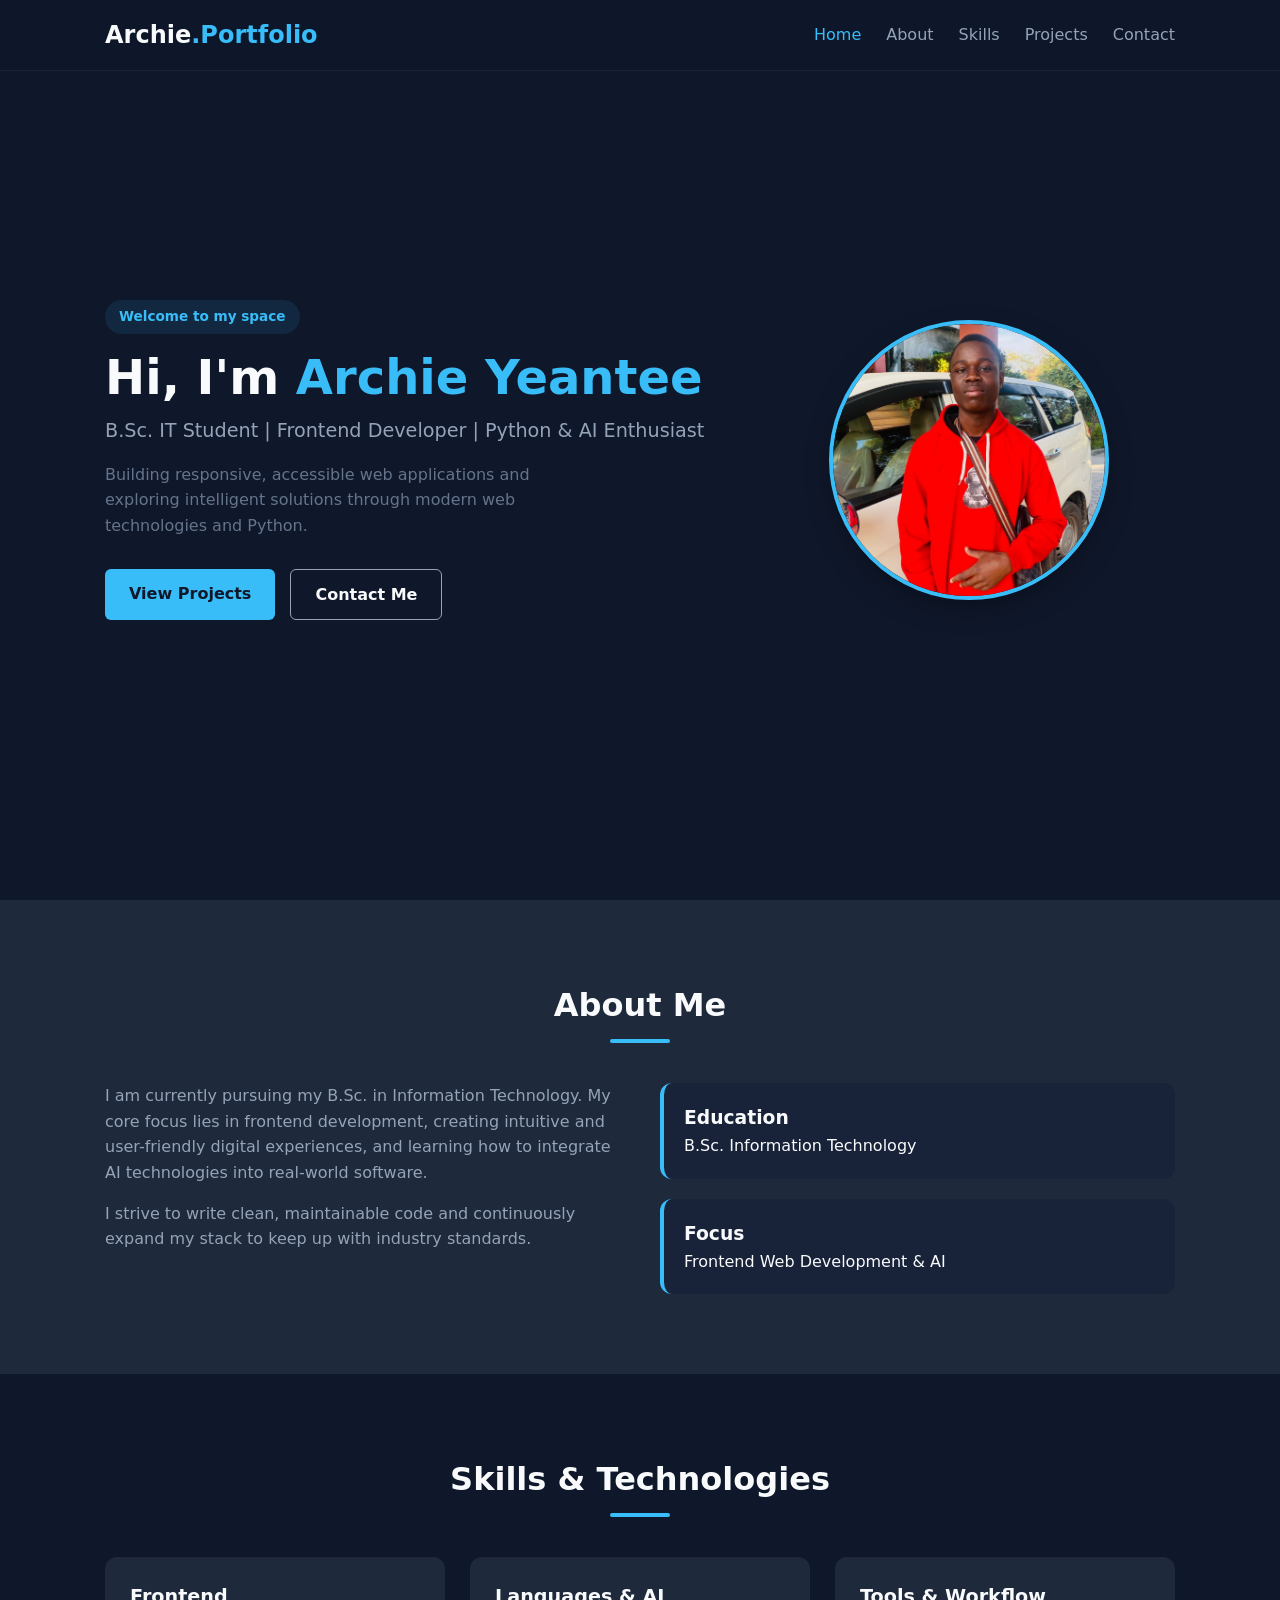
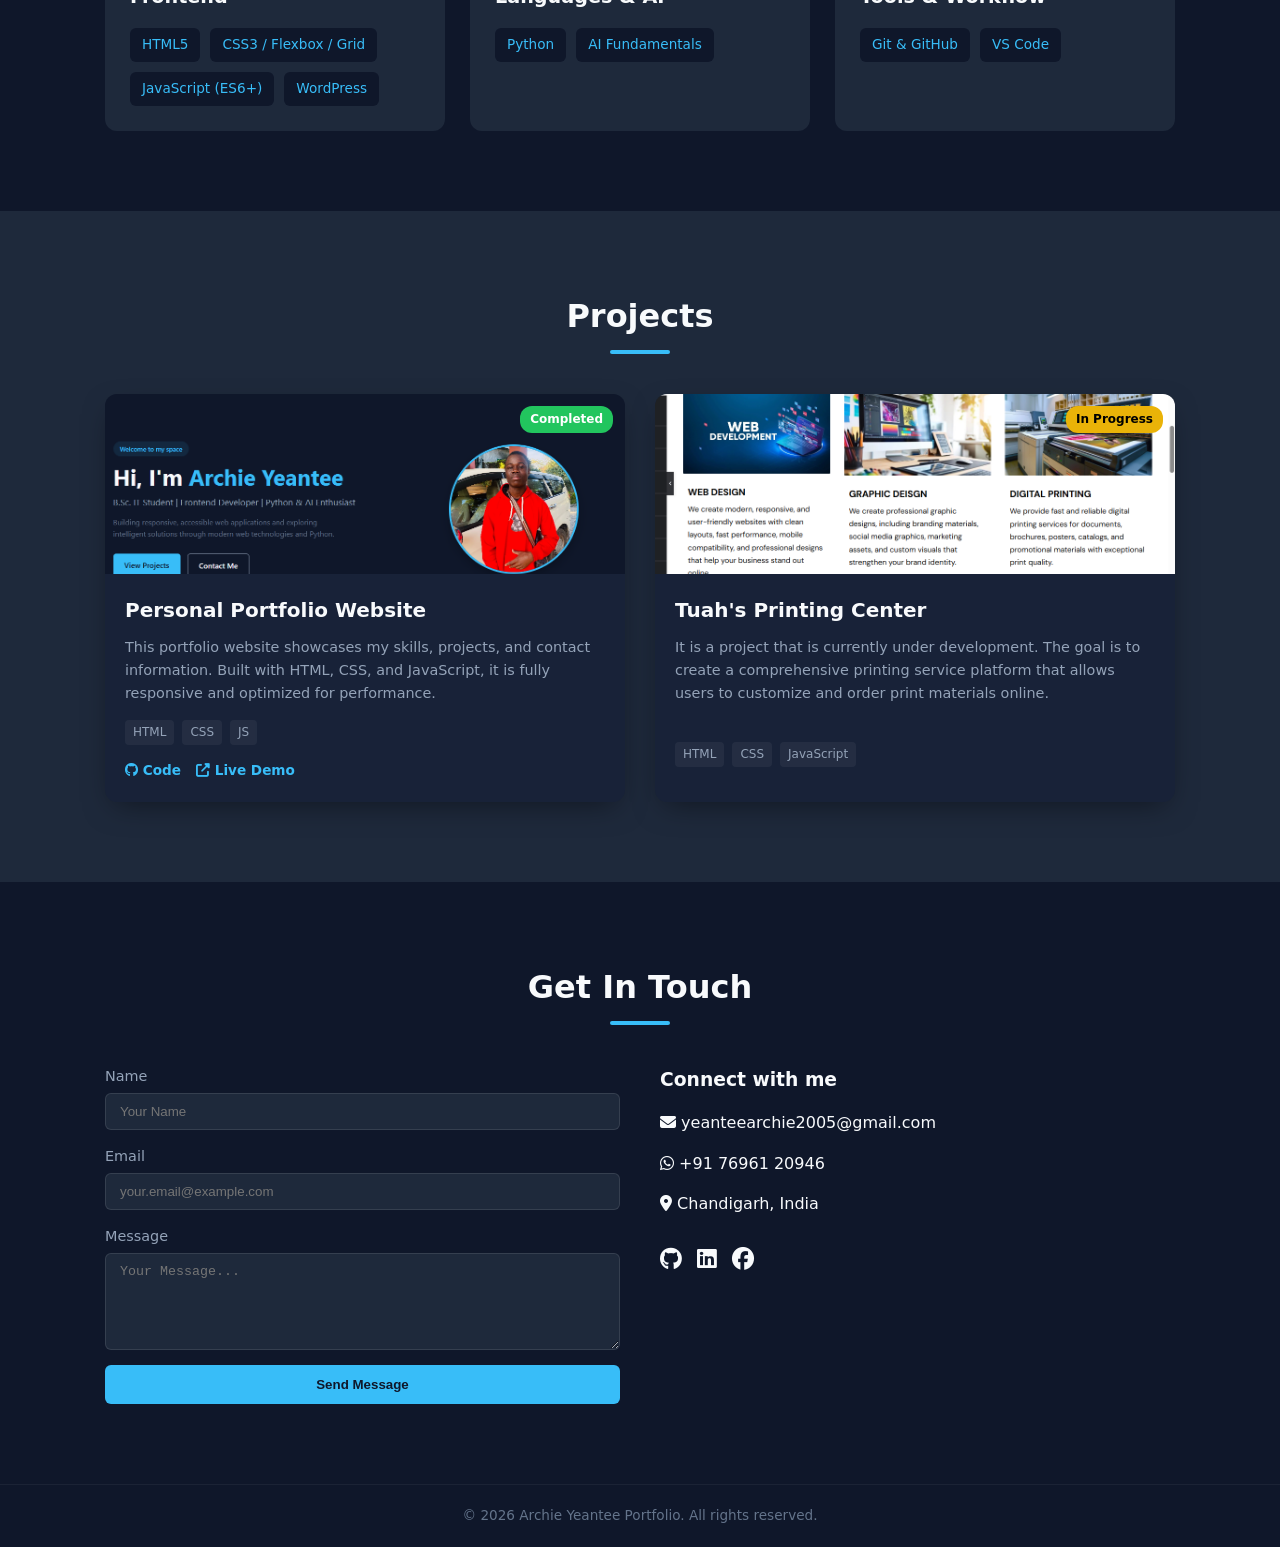
<file: index.html>
<!DOCTYPE html>
<html lang="en">

<head>
    <meta charset="UTF-8">
    <meta name="viewport" content="width=device-width, initial-scale=1.0">
    <meta name="description"
        content="Portfolio of Archie Yeantee, a B.Sc. Information Technology student and aspiring software developer learning frontend development, Python, and AI.">
    <title>Archie Yeantee | Developer Portfolio</title>
    <!-- Stylesheet -->
    <link rel="stylesheet" href="css/style.css">
    <!-- Font Awesome for Icons (Optional/Recommended) -->
    <link rel="stylesheet" href="https://cdnjs.cloudflare.com/ajax/libs/font-awesome/6.4.0/css/all.min.css">

</head>

<body>

    <!-- Header & Navigation -->
    <header class="navbar">
        <div class="container nav-container">
            <a href="#home" class="logo">Archie<span>.Portfolio</span></a>
            <button class="nav-toggle" id="navToggle" aria-label="toggle navigation">
                <span class="hamburger"></span>
            </button>
            <nav class="nav-menu" id="navMenu">
                <ul>
                    <li><a href="#home" class="nav-link">Home</a></li>
                    <li><a href="#about" class="nav-link">About</a></li>
                    <li><a href="#skills" class="nav-link">Skills</a></li>
                    <li><a href="#projects" class="nav-link">Projects</a></li>
                    <li><a href="#contact" class="nav-link">Contact</a></li>
                </ul>
            </nav>
        </div>
    </header>

    <main>
        <!-- Home / Hero Section -->
        <section id="home" class="hero-section">
            <div class="container hero-container">
                <div class="hero-content">
                    <span class="badge">Welcome to my space</span>
                    <h1>Hi, I'm <span class="highlight">Archie Yeantee</span></h1>
                    <p class="hero-subtitle">B.Sc. IT Student | Frontend Developer | Python & AI Enthusiast</p>
                    <p class="hero-description">
                        Building responsive, accessible web applications and exploring intelligent solutions through
                        modern web technologies and Python.
                    </p>
                    <div class="hero-cta">
                        <a href="#projects" class="btn btn-primary">View Projects</a>
                        <a href="#contact" class="btn btn-secondary">Contact Me</a>
                    </div>
                </div>
                <div class="hero-image-wrapper">
                    <!-- EDIT: Replace src with your profile photo path (e.g., assets/images/profile.jpg) -->
                    <img src="images/profile-placeholder.jpeg" alt="Profile Picture" class="hero-image">
                </div>
            </div>
        </section>

        <!-- About Section -->
        <section id="about" class="about-section">
            <div class="container">
                <h2 class="section-title">About Me</h2>
                <div class="about-grid">
                    <div class="about-text">
                        <p>
                            I am currently pursuing my B.Sc. in Information Technology. My core focus lies in frontend
                            development, creating intuitive and user-friendly digital experiences, and learning how to
                            integrate AI technologies into real-world software.
                        </p>
                        <p>
                            I strive to write clean, maintainable code and continuously expand my stack to keep up with
                            industry standards.
                        </p>
                    </div>
                    <div class="about-highlights">
                        <div class="highlight-card">
                            <h3>Education</h3>
                            <p>B.Sc. Information Technology</p>
                        </div>
                        <div class="highlight-card">
                            <h3>Focus</h3>
                            <p>Frontend Web Development & AI</p>
                        </div>
                    </div>
                </div>
            </div>
        </section>

        <!-- Skills Section -->
        <section id="skills" class="skills-section">
            <div class="container">
                <h2 class="section-title">Skills & Technologies</h2>
                <div class="skills-grid">
                    <div class="skill-category">
                        <h3>Frontend</h3>
                        <div class="tags">
                            <span class="tag">HTML5</span>
                            <span class="tag">CSS3 / Flexbox / Grid</span>
                            <span class="tag">JavaScript (ES6+)</span>
                            <span class="tag">WordPress</span>
                        </div>
                    </div>
                    <div class="skill-category">
                        <h3>Languages & AI</h3>
                        <div class="tags">
                            <span class="tag">Python</span>
                            <span class="tag">AI Fundamentals</span>
                        </div>
                    </div>
                    <div class="skill-category">
                        <h3>Tools & Workflow</h3>
                        <div class="tags">
                            <span class="tag">Git & GitHub</span>
                            <span class="tag">VS Code</span>
                        </div>
                    </div>
                </div>
            </div>
        </section>

        <!-- Projects Section -->
        <section id="projects" class="projects-section">
            <div class="container">
                <h2 class="section-title">Projects</h2>
                <div class="projects-grid">

                    <!-- PROJECT CARD TEMPLATE (Copy/Paste to add more projects) -->
                    <article class="project-card">
                        <div class="project-image-container">
                            <!-- EDIT: Replace src with your project preview image -->
                            <img src="images/project-placeholder.png" alt="Project Preview" class="project-img">
                            <span class="status-badge completed">Completed</span>
                        </div>
                        <div class="project-body">
                            <h3 class="project-title">Personal Portfolio Website</h3>
                            <p class="project-desc">
                                This portfolio website showcases my skills, projects, and contact information. Built
                                with HTML, CSS, and JavaScript, it is fully responsive and optimized for performance.
                            </p>
                            <div class="project-tech">
                                <span class="tech-pill">HTML</span>
                                <span class="tech-pill">CSS</span>
                                <span class="tech-pill">JS</span>
                            </div>
                            <div class="project-links">
                                <!-- EDIT: Update href links to your repositories and live demos -->
                                <a href="#" target="_blank" class="btn-link"><i class="fab fa-github"></i> Code</a>
                                <a href="#" target="_blank" class="btn-link"><i class="fas fa-external-link-alt"></i>
                                    Live Demo</a>
                            </div>
                        </div>
                    </article>
                    <!-- END PROJECT CARD TEMPLATE -->

                    <!-- Example In-Progress Card -->
                    <article class="project-card">
                        <div class="project-image-container">
                            <img src="images/project-placeholder-2.png" alt="Project Preview" class="project-img">
                            <span class="status-badge progress">In Progress</span>
                        </div>
                        <div class="project-body">
                            <h3 class="project-title">Tuah's Printing Center</h3>
                            <p class="project-desc">
                                It is a project that is currently under development. The goal is to create a comprehensive printing service platform that allows users to customize and order print materials online.
                            </p>
                            <div class="project-tech">
                                <span class="tech-pill">HTML</span>
                                <span class="tech-pill">CSS</span>
                                <span class="tech-pill">JavaScript</span>
                            </div>
                            <div class="project-links">
                                <!-- <a href="#" target="_blank" class="btn-link"><i class="fab fa-github"></i> Code</a> -->
                            </div>
                        </div>
                    </article>

                </div>
            </div>
        </section>

        <!-- Contact Section -->
        <section id="contact" class="contact-section">
            <div class="container">
                <h2 class="section-title">Get In Touch</h2>
                <div class="contact-container">
                    <form class="contact-form" id="contactForm">
                        <div class="form-group">
                            <label for="name">Name</label>
                            <input type="text" id="name" name="name" required placeholder="Your Name">
                        </div>
                        <div class="form-group">
                            <label for="email">Email</label>
                            <input type="email" id="email" name="email" required placeholder="your.email@example.com">
                        </div>
                        <div class="form-group">
                            <label for="message">Message</label>
                            <textarea id="message" name="message" rows="5" required
                                placeholder="Your Message..."></textarea>
                        </div>
                        <button type="submit" class="btn btn-primary">Send Message</button>
                    </form>
                    <div class="contact-info">
                        <h3>Connect with me</h3>
                        <!-- EDIT: Replace with your actual email and social links -->
                        <p><i class="fas fa-envelope"></i> yeanteearchie2005@gmail.com</p>
                        <p><a href="https://wa.me/917696120946" target="_blank" rel="noopener noreferrer"><i
                                    class="fa-brands fa-whatsapp"></i>
                                +91 76961 20946 </a></p>
                        <p><i class="fas fa-map-marker-alt"></i> Chandigarh, India</p>
                        <div class="social-links">
                            <a href="https://github.com/Archieyeantee" target="_blank" rel="noopener noreferrer"
                                aria-label="GitHub"><i class="fab fa-github"></i></a>
                            <a href="https://www.linkedin.com/in/archie-karpah-yeantee-6447b0268" target="_blank"
                                rel="noopener noreferrer" aria-label="LinkedIn"><i class="fab fa-linkedin"></i></a>
                            <a href="https://www.facebook.com/archie.yeantee.1" target="_blank"
                                rel="noopener noreferrer" aria-label="Facebook"><i class="fab fa-facebook"></i></a>
                        </div>
                    </div>
                </div>
            </div>
        </section>
    </main>

    <!-- Footer -->
    <footer class="footer">
        <div class="container">
            <p>&copy; 2026 Archie Yeantee Portfolio. All rights reserved.</p>
        </div>
    </footer>

    <!-- Back to Top Button -->
    <button id="backToTop" aria-label="Back to top"><i class="fas fa-arrow-up"></i></button>

    <!-- Script -->
    <script src="js/main.js"></script>
</body>

</html>
</file>
<file: css/style.css>
/* ==========================================================================
   1. CSS VARIABLES & THEME SETUP
   ========================================================================== */
:root {
    --bg-primary: #0f172a;
    --bg-secondary: #1e293b;
    --bg-card: #182238;
    
    --text-primary: #f8fafc;
    --text-secondary: #94a3b8;
    --text-muted: #64748b;
    
    --accent-color: #38bdf8;
    --accent-hover: #0284c7;
    --accent-alpha: rgba(56, 189, 248, 0.1);
    
    --status-completed: #22c55e;
    --status-progress: #eab308;
    
    --font-main: 'Segoe UI', system-ui, -apple-system, sans-serif;
    --radius-sm: 6px;
    --radius-md: 12px;
    --radius-lg: 20px;
    
    --transition: all 0.3s ease;
    --shadow: 0 10px 30px -10px rgba(0, 0, 0, 0.5);
}

/* ==========================================================================
   2. RESET & BASE STYLES
   ========================================================================== */
* {
    margin: 0;
    padding: 0;
    box-sizing: border-box;
}

html {
    scroll-behavior: smooth;
}

body {
    font-family: var(--font-main);
    background-color: var(--bg-primary);
    color: var(--text-primary);
    line-height: 1.6;
    overflow-x: hidden;
}

a {
    color: inherit;
    text-decoration: none;
}

ul {
    list-style: none;
}

img {
    max-width: 100%;
    display: block;
}

.container {
    width: 90%;
    max-width: 1100px;
    margin: 0 auto;
    padding: 0 15px;
}

section {
    padding: 80px 0;
}

.section-title {
    font-size: 2rem;
    margin-bottom: 40px;
    text-align: center;
    position: relative;
}

.section-title::after {
    content: '';
    display: block;
    width: 60px;
    height: 4px;
    background: var(--accent-color);
    margin: 8px auto 0;
    border-radius: 2px;
}

/* ==========================================================================
   3. NAVIGATION BAR
   ========================================================================== */
.navbar {
    position: fixed;
    top: 0;
    left: 0;
    width: 100%;
    background-color: rgba(15, 23, 42, 0.9);
    backdrop-filter: blur(10px);
    z-index: 1000;
    border-bottom: 1px solid rgba(255, 255, 255, 0.05);
}

.nav-container {
    display: flex;
    justify-content: space-between;
    align-items: center;
    height: 70px;
}

.logo {
    font-size: 1.5rem;
    font-weight: 700;
}

.logo span {
    color: var(--accent-color);
}

.nav-menu ul {
    display: flex;
    gap: 25px;
}

.nav-link {
    color: var(--text-secondary);
    font-weight: 500;
    transition: var(--transition);
}

.nav-link:hover,
.nav-link.active {
    color: var(--accent-color);
}

/* Mobile Toggle */
.nav-toggle {
    display: none;
    background: none;
    border: none;
    cursor: pointer;
}

.hamburger {
    display: block;
    width: 25px;
    height: 3px;
    background: var(--text-primary);
    position: relative;
    transition: var(--transition);
}

.hamburger::before,
.hamburger::after {
    content: '';
    position: absolute;
    width: 25px;
    height: 3px;
    background: var(--text-primary);
    transition: var(--transition);
}

.hamburger::before { transform: translateY(-8px); }
.hamburger::after { transform: translateY(8px); }

/* ==========================================================================
   4. HERO SECTION
   ========================================================================== */
.hero-section {
    min-height: 100vh;
    display: flex;
    align-items: center;
    padding-top: 100px;
}

.hero-container {
    display: grid;
    grid-template-columns: 1.2fr 0.8fr;
    gap: 40px;
    align-items: center;
}

.badge {
    background-color: var(--accent-alpha);
    color: var(--accent-color);
    padding: 6px 14px;
    border-radius: 20px;
    font-size: 0.85rem;
    font-weight: 600;
    display: inline-block;
    margin-bottom: 15px;
}

.hero-content h1 {
    font-size: 3rem;
    line-height: 1.2;
    margin-bottom: 10px;
}

.highlight {
    color: var(--accent-color);
}

.hero-subtitle {
    font-size: 1.2rem;
    color: var(--text-secondary);
    margin-bottom: 15px;
}

.hero-description {
    color: var(--text-muted);
    margin-bottom: 30px;
    max-width: 500px;
}

.hero-cta {
    display: flex;
    gap: 15px;
}

.btn {
    padding: 12px 24px;
    border-radius: var(--radius-sm);
    font-weight: 600;
    display: inline-block;
    cursor: pointer;
    transition: var(--transition);
    border: none;
}

.btn-primary {
    background-color: var(--accent-color);
    color: var(--bg-primary);
}

.btn-primary:hover {
    background-color: var(--accent-hover);
}

.btn-secondary {
    background-color: transparent;
    color: var(--text-primary);
    border: 1px solid var(--text-secondary);
}

.btn-secondary:hover {
    border-color: var(--accent-color);
    color: var(--accent-color);
}

.hero-image-wrapper {
    display: flex;
    justify-content: center;
}

.hero-image {
    width: 280px;
    height: 280px;
    border-radius: 50%;
    object-fit: cover;
    border: 4px solid var(--accent-color);
    box-shadow: var(--shadow);
}

/* ==========================================================================
   5. ABOUT & SKILLS SECTIONS
   ========================================================================== */
.about-section {
    background-color: var(--bg-secondary);
}

.about-grid {
    display: grid;
    grid-template-columns: 1fr 1fr;
    gap: 40px;
}

.about-text p {
    color: var(--text-secondary);
    margin-bottom: 15px;
}

.about-highlights {
    display: flex;
    flex-direction: column;
    gap: 20px;
}

.highlight-card {
    background-color: var(--bg-card);
    padding: 20px;
    border-radius: var(--radius-md);
    border-left: 4px solid var(--accent-color);
}

.skills-grid {
    display: grid;
    grid-template-columns: repeat(auto-fit, minmax(280px, 1fr));
    gap: 25px;
}

.skill-category {
    background-color: var(--bg-secondary);
    padding: 25px;
    border-radius: var(--radius-md);
}

.skill-category h3 {
    margin-bottom: 15px;
    font-size: 1.2rem;
}

.tags {
    display: flex;
    flex-wrap: wrap;
    gap: 10px;
}

.tag {
    background-color: var(--bg-primary);
    color: var(--accent-color);
    padding: 6px 12px;
    border-radius: var(--radius-sm);
    font-size: 0.85rem;
}

/* ==========================================================================
   6. PROJECTS SECTION (GRID & CARDS)
   ========================================================================== */
.projects-section {
    background-color: var(--bg-secondary);
}

.projects-grid {
    display: grid;
    grid-template-columns: repeat(auto-fit, minmax(300px, 1fr));
    gap: 30px;
}

.project-card {
    background-color: var(--bg-card);
    border-radius: var(--radius-md);
    overflow: hidden;
    box-shadow: var(--shadow);
    transition: var(--transition);
    display: flex;
    flex-direction: column;
}

.project-card:hover {
    transform: translateY(-5px);
}

.project-image-container {
    position: relative;
    height: 180px;
}

.project-img {
    width: 100%;
    height: 100%;
    object-fit: cover;
}

.status-badge {
    position: absolute;
    top: 12px;
    right: 12px;
    font-size: 0.75rem;
    font-weight: 700;
    padding: 4px 10px;
    border-radius: 12px;
    color: #fff;
}

.status-badge.completed { background-color: var(--status-completed); }
.status-badge.progress { background-color: var(--status-progress); color: #000; }

.project-body {
    padding: 20px;
    display: flex;
    flex-direction: column;
    flex-grow: 1;
}

.project-title {
    font-size: 1.25rem;
    margin-bottom: 10px;
}

.project-desc {
    color: var(--text-secondary);
    font-size: 0.9rem;
    margin-bottom: 15px;
    flex-grow: 1;
}

.project-tech {
    display: flex;
    gap: 8px;
    margin-bottom: 15px;
    flex-wrap: wrap;
}

.tech-pill {
    font-size: 0.75rem;
    background-color: rgba(255, 255, 255, 0.05);
    color: var(--text-secondary);
    padding: 3px 8px;
    border-radius: 4px;
}

.project-links {
    display: flex;
    gap: 15px;
}

.btn-link {
    font-size: 0.85rem;
    color: var(--accent-color);
    font-weight: 600;
}

.btn-link:hover {
    text-decoration: underline;
}

/* ==========================================================================
   7. CONTACT & FOOTER
   ========================================================================== */
.contact-container {
    display: grid;
    grid-template-columns: 1fr 1fr;
    gap: 40px;
}

.contact-form {
    display: flex;
    flex-direction: column;
    gap: 15px;
}

.form-group {
    display: flex;
    flex-direction: column;
    gap: 5px;
}

.form-group label {
    font-size: 0.9rem;
    color: var(--text-secondary);
}

.form-group input,
.form-group textarea {
    background-color: var(--bg-secondary);
    border: 1px solid rgba(255, 255, 255, 0.1);
    padding: 10px 14px;
    border-radius: var(--radius-sm);
    color: var(--text-primary);
    outline: none;
}

.form-group input:focus,
.form-group textarea:focus {
    border-color: var(--accent-color);
}

.contact-info {
    display: flex;
    flex-direction: column;
    gap: 15px;
}

.social-links {
    display: flex;
    gap: 15px;
    font-size: 1.4rem;
    margin-top: 10px;
}

.social-links a:hover {
    color: var(--accent-color);
}

.footer {
    text-align: center;
    padding: 20px 0;
    border-top: 1px solid rgba(255, 255, 255, 0.05);
    color: var(--text-muted);
    font-size: 0.85rem;
}

#backToTop {
    position: fixed;
    bottom: 25px;
    right: 25px;
    background-color: var(--accent-color);
    color: var(--bg-primary);
    border: none;
    width: 40px;
    height: 40px;
    border-radius: 50%;
    cursor: pointer;
    display: none;
    align-items: center;
    justify-content: center;
    z-index: 999;
}

/* ==========================================================================
   8. RESPONSIVE BREAKPOINTS
   ========================================================================== */
@media (max-width: 768px) {
    .nav-toggle {
        display: block;
    }
    
    .nav-menu {
        position: absolute;
        top: 70px;
        right: -100%;
        width: 70%;
        height: calc(100vh - 70px);
        background-color: var(--bg-secondary);
        transition: var(--transition);
        padding: 40px 20px;
    }

    .nav-menu.active {
        right: 0;
    }

    .nav-menu ul {
        flex-direction: column;
        gap: 20px;
    }

    .hero-container,
    .about-grid,
    .contact-container {
        grid-template-columns: 1fr;
    }

    .hero-content h1 {
        font-size: 2.2rem;
    }
}
</file>
